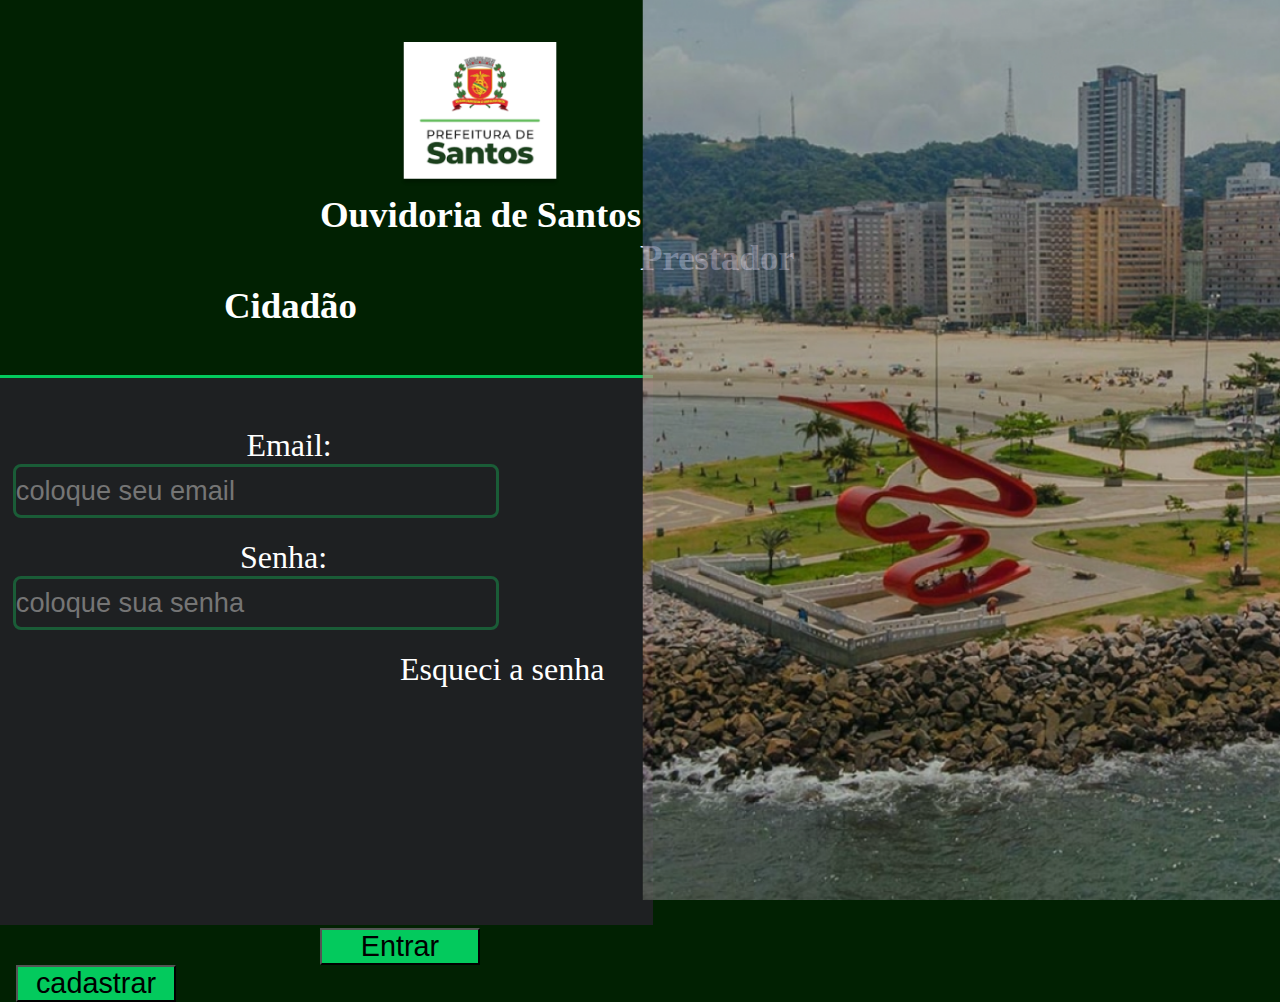
<file: index.html>
<!DOCTYPE html>
<html lang="pt-br">
<head>
    <meta charset="UTF-8">
    <meta name="viewport" content="width=device-width, initial-scale=1.0">
    <title>Serviços prefeitura</title>
    <link rel="stylesheet" href="style.css">
    <link rel="shortcut icon" href="img/favicon.ico" type="image/x-icon">
</head>
<body id="login">
    <div class="container">
        <aside>
            <img class="img1" src="img/img grande pref.png" />
        </aside>
        <main id="login_cidadao">
            <img class="logo" src="img/logo pref.png" alt="">
            <h1 id="ouvidoria">Ouvidoria de Santos</h1>
            <h2 class="input-box" id="cidadao">Cidadão</h2>
            <h2 class="input-box" id="prestador">Prestador</h2>

        </main>

        <footer>
            <div id="email">
                <label id="Email" for="Email">Email:</label>
                <input class="login_ouvidoria" type="Email" name="Email" placeholder="coloque seu email">
            </div>
            <div id="senha">
                <label id="Senha" for="Senha">Senha:</label>
                <input class="login_ouvidoria" type="password" name="Senha" placeholder="coloque sua senha">
            </div>

            <div>

            </div>

            <a is="esqueci_senha" href="Esqueci a senha">Esqueci a senha</a>
            <br>

            <input id="entrar" type="submit" value="Entrar">
            <input id="cadastrar" type="submit" value="cadastrar">
        </footer>
    </div>
</body>
</html>
</file>
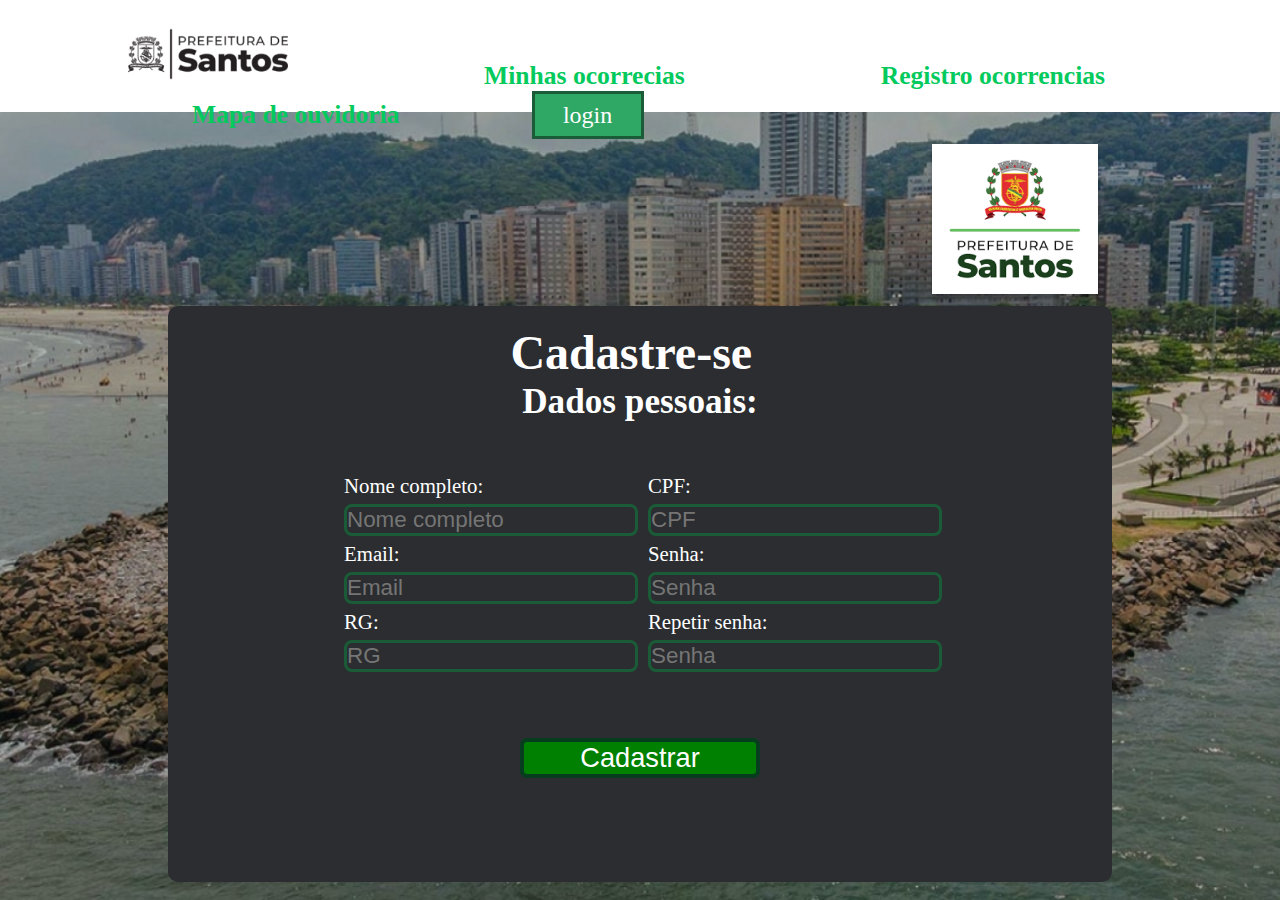
<file: cadastro.html>
<!DOCTYPE html>
<html lang="pt-br">

<head>
    <meta charset="UTF-8">
    <meta name="viewport" content="width=device-width, initial-scale=1.0">
    <link rel="shortcut icon" href="img/favicon.ico" type="image/x-icon">
    <title>Cadastro</title>
    <link class="cadastro" rel="stylesheet" href="style.css">
</head>

<header id="header2">
    <img src="img/brasao_prefeitura.png" alt="">
    <h3>Minhas ocorrecias</h3>
    <h3>Registro ocorrencias</h3>
    <h3>Mapa de ouvidoria</h3>
    <button>login</button>
</header>

<div id="logo_prefeitura"><img src="img/logo pref.png" alt=""></div>

<body id="cadastro">
    <main class="quadro_cadastro">
        <h1 id="Cadastre-se">Cadastre-se</h1>
        <h3 id="dados_pessoais">Dados pessoais:</h3>
        <form action="/action_page.php">
            <label  id="name" for="fname">Nome completo:</label><br>
            <input class="form" type="texto" placeholder="Nome completo">
            <br>

            <label id="Email2" for="fname">Email:</label><br>
            <input class="form" type="texto" placeholder="Email">
            <br>

            <label id="RG" for="fname">RG:</label><br>
            <input class="form" type="number" placeholder="RG">
            <br> <br><br><br><br>

            <label id="CPF" for="fname">CPF:</label><br>
            <input class="form" type="texto" placeholder="CPF">
            <br>

            <label id="Senha2" for="fname">Senha:</label><br>
            <input class="form" type="password" placeholder="Senha">
            <br>

            <label id="Senha_repetir" for="fname">Repetir senha:</label><br>
            <input class="form" type="password" placeholder="Senha">
            <br>

            <!-- <label for="fname">CEP:</label><br>
            <input type="texto" id="CEP" placeholder="CEP">
            <br>

            <label for="fname">Logradouro:</label><br>
            <input type="texto" id="Logradouro" placeholder="">
            <br>

            <label for="fname">Número:</label><br>
            <input type="number" id="Número" placeholder="">
            <br>

            <label for="fname">Complemento:</label><br>
            <input type="number" id="Complemento" placeholder="Complemento">
            <br>

            <label for="fname">Bairro:</label><br>
            <input type="texto" id="Bairro" placeholder="">
            <br>

            <label for="fname">Ponto de referencia:</label><br>
            <input type="texto" id="Ponto de referencia" placeholder="">
            <br> -->
                <br>
            <input id="btn" type="submit" value="Cadastrar">
        </form>

    </main>
</body>

</html>
</file>
<file: style.css>
*{
    margin: 0;
    padding: 0;
}

:root{
    --cor1: #b1ddad;
    --cor2: #86F082;
    --cor3: #3DDC84;
    --cor4: #2FA866;
    --cor5: #1A5C37;
    --cor6: #063d1E;
}


html {

    @media screen and (max-width: 320){              /* .bg > é a imagem */
        .bg{ display: none; }
    }
    
    @media screen and (min-width: 321) and (max-width: 425){
        .bg{ height: 80vh}
     }
    
    @media screen and (min-width: 426) and (max-width: 768){
       .bg{ height: 80vh}
    }
    
    @media screen and (min-width: 769) and (max-width: 1024){
        .bg{ height: 80vh}
     }
    
    @media screen and (min-width: 1025){
        .bg{ height: 50vh; }
    }

    
}

body{
    margin: 0%;
    background: rgb(1, 33, 2);
}


h1,
h2 {
    color: white;
    font-family: 'Times New Roman', Times, serif;
    font-size: 2.3rem;
}

main h2{
    display: flex;
    flex-wrap: wrap;
    justify-content: space-between;
    margin-top: 3rem;
    
}

.input-box{
    display: flex;
    flex-direction: column;
    margin-bottom: -2.6rem;
}

div label{
    font-size: 2rem;
    margin-left: 15rem;
}

input.login_ouvidoria {
    
    font-size: 1.7rem;
    border-radius: 8px; 
    background-color: transparent;
    margin-bottom: 1.3rem;
    border: 3px solid #1A5C37;
    line-height: 3rem;
    width: 30rem;
    margin-left: 0.8rem;

}

#Email{
    margin-left: 15.4rem;
    margin-bottom: 0%;
    padding-bottom: 0%;
}

#senha{
    margin-top: 0rem;
    padding-top: 0rem;
}

input#entrar{
    margin-top: 15rem;
    background: #03ca5d;
    font-size: 1.8rem;
    margin-left: 20rem;
    width: 10rem;
}

input#cadastrar{
    background: #03ca5d;
    font-size: 1.8rem;
    margin-left: 1rem;
    width: 10rem;

}

.img1   {  /*img grande pref */
    position: absolute;
    right: 0px;
    top: 0px;
    width: 50%;
    height: 100%;
    flex-shrink: 0;
    z-index: 2;
}


.logo /*logo pref-1*/ {
    margin-left: 25rem;
    margin-top: 2.6rem;
    margin-bottom: 0%;
    width: 10rem;
    height: 9rem;
}

h1#ouvidoria {
    padding-left: 20rem;
    margin-top: 3px;
    
}


h2#prestador {
    width: 23.5rem;
    margin: 0;
    padding: 0;
    margin-left: 40rem;

}

#prestador:hover{
    color: #03ca5d;
    text-decoration: underline;
}

h2#cidadao {
    position: absolute;
    display: flex;
    width: 23.5rem;
    margin-left: 10rem;

    left: 4rem;
    

}

#cidadao:hover{
    color: #03ca5d;
    text-decoration: underline;
}

a{
    font-size: 2rem;
    margin-left: 25rem;
    color: white;
    text-decoration: none;
}

a:hover{
    color: #2FA866;
    text-decoration: underline;
}

#esqueci_senha{
    display: flex;
    flex-wrap: wrap;
    margin-top: 8rem;
}

footer{
    position: absolute;
    background: #1E2022;
    width: 51%;
    height: 31.1rem;
    padding-top: 3.1rem;
    border-top: 3px solid #03ca5d;
    margin-top: 6rem;
}


/*Segunda pagina*/


header#header2{
    background-color: white;
    height: 7rem;
    
}

header button{
    flex: auto;
    font-family: 'Times New Roman', Times, serif;
    font-size: 1.5rem;
    color: white;
    background-color: #2FA866;
    margin-left: 8rem;
    width: 7rem;
    height: 3rem;
    border: 3px solid #1A5C37;
    margin-bottom: 2rem ;
    padding-top: rem;
}

header h3{
    display: inline;
    margin-bottom: 4rem;
    color: #03ca5d;
    font-size: 1.6rem;
    margin-left: 12rem;
}

header h3:hover{
    color: #03ca5d;
    text-decoration: underline;
}

header img{
    margin-top: 1.5rem;
    margin-left: 8rem;
    width: 10rem;
    
}

div#logo_prefeitura{
    margin-top: 2rem;
    margin-left: 58rem;
    width: 14rem;
}

h1#Cadastre-se{
    margin-left: 20.4rem;
    font-size: 3rem;
    margin-bottom: 0%;
    margin-top: 3px;
}

h3#dados_pessoais{
    text-align: center;
    font-size: 2.2rem;
    padding-top: 2px;
    margin: 0%;
    color: white;
}

body#cadastro{
    margin: 0%;
    height: 100vh;
    background-attachment: fixed;
    background-image: url('img/cidade.png');
    background-repeat: no-repeat;
    background-size: cover;
    background-position: center center;
}

main.quadro_cadastro{
background-color: rgb(43, 45, 48);
border-radius: 10px;
margin: auto;
width: 57rem;
height: 34rem;
padding: 1rem 1rem;

}

label {
    font-size: 1.3rem;
    color: white;
}

form{
    columns: 2;
    padding: 3rem 10rem;
    line-height: 2rem;
    
}

.form{
    border: 3px solid #1A5C37;
}

input.form {
    font-size: 1.4rem;
    border-radius: 8px; 
    background-color: transparent;
    background-size: cover;
}

#btn{
    margin-top: 2rem;
    margin-left: -8rem;
    background-color: green;
    color: white;
    font-size: 1.7rem;
    width: 15rem;
    border-radius: 7px;
    border: 4px solid #063d1E;
}
</file>
